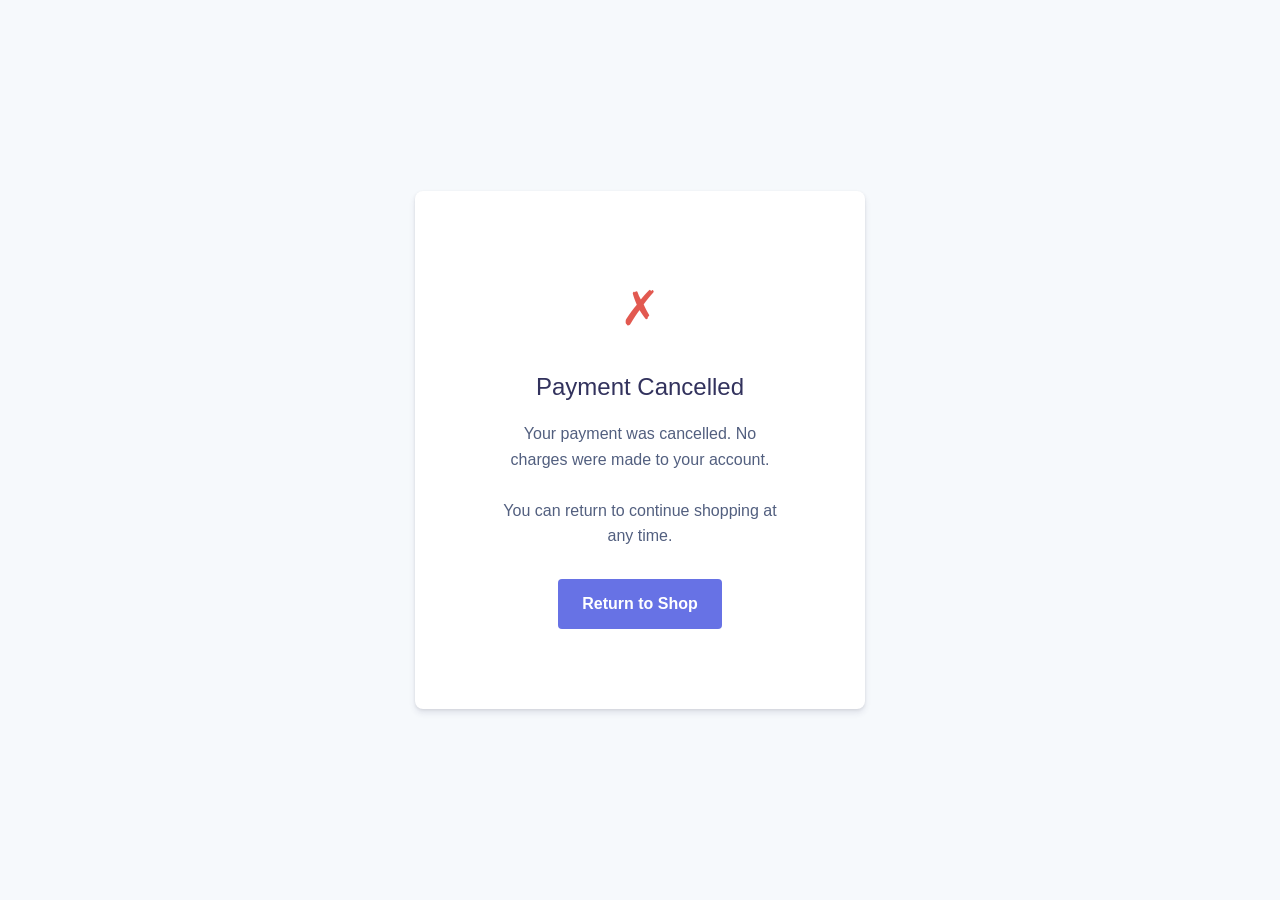
<file: cancel.html>
<!DOCTYPE html>
<html>
  <head>
    <meta charset="utf-8" />
    <meta name="viewport" content="width=device-width, initial-scale=1" />
    <title>Payment Cancelled - Apple TV Compatible</title>
    <link rel="icon" href="favicon.ico" type="image/x-icon" />
    <link rel="stylesheet" href="css/normalize.css" />
    <link rel="stylesheet" href="css/global.css" />
    <style>
      .cancel-container {
        text-align: center;
        padding: 40px;
      }
      
      .cancel-icon {
        font-size: 48px;
        color: #e25950;
        margin-bottom: 20px;
      }
      
      .cancel-message {
        color: #32325d;
        font-size: 24px;
        font-weight: 500;
        margin-bottom: 15px;
      }
      
      .cancel-details {
        color: #525f7f;
        font-size: 16px;
        margin-bottom: 30px;
      }
      
      .return-button {
        background: #6772e5;
        border: none;
        border-radius: 4px;
        color: white;
        cursor: pointer;
        font-size: 16px;
        font-weight: 600;
        height: 50px;
        padding: 0 24px;
        text-decoration: none;
        display: inline-block;
        line-height: 50px;
        transition: all 0.2s ease;
      }
      
      .return-button:hover {
        background: #5469d4;
        transform: translateY(-1px);
      }
      
      /* Apple TV optimizations */
      @media screen and (min-width: 1920px) and (min-height: 1080px) {
        .cancel-icon {
          font-size: 72px;
        }
        
        .cancel-message {
          font-size: 36px;
        }
        
        .cancel-details {
          font-size: 24px;
        }
        
        .return-button {
          font-size: 20px;
          height: 60px;
          line-height: 60px;
        }
      }
    </style>
  </head>
  <body>
    <div class="sr-root">
      <div class="sr-main">
        <div class="cancel-container">
          <div class="cancel-icon">✗</div>
          <div class="cancel-message">Payment Cancelled</div>
          <div class="cancel-details">
            Your payment was cancelled. No charges were made to your account.
            <br><br>
            You can return to continue shopping at any time.
          </div>
          <a href="/" class="return-button">Return to Shop</a>
        </div>
      </div>
    </div>
  </body>
</html>
</file>
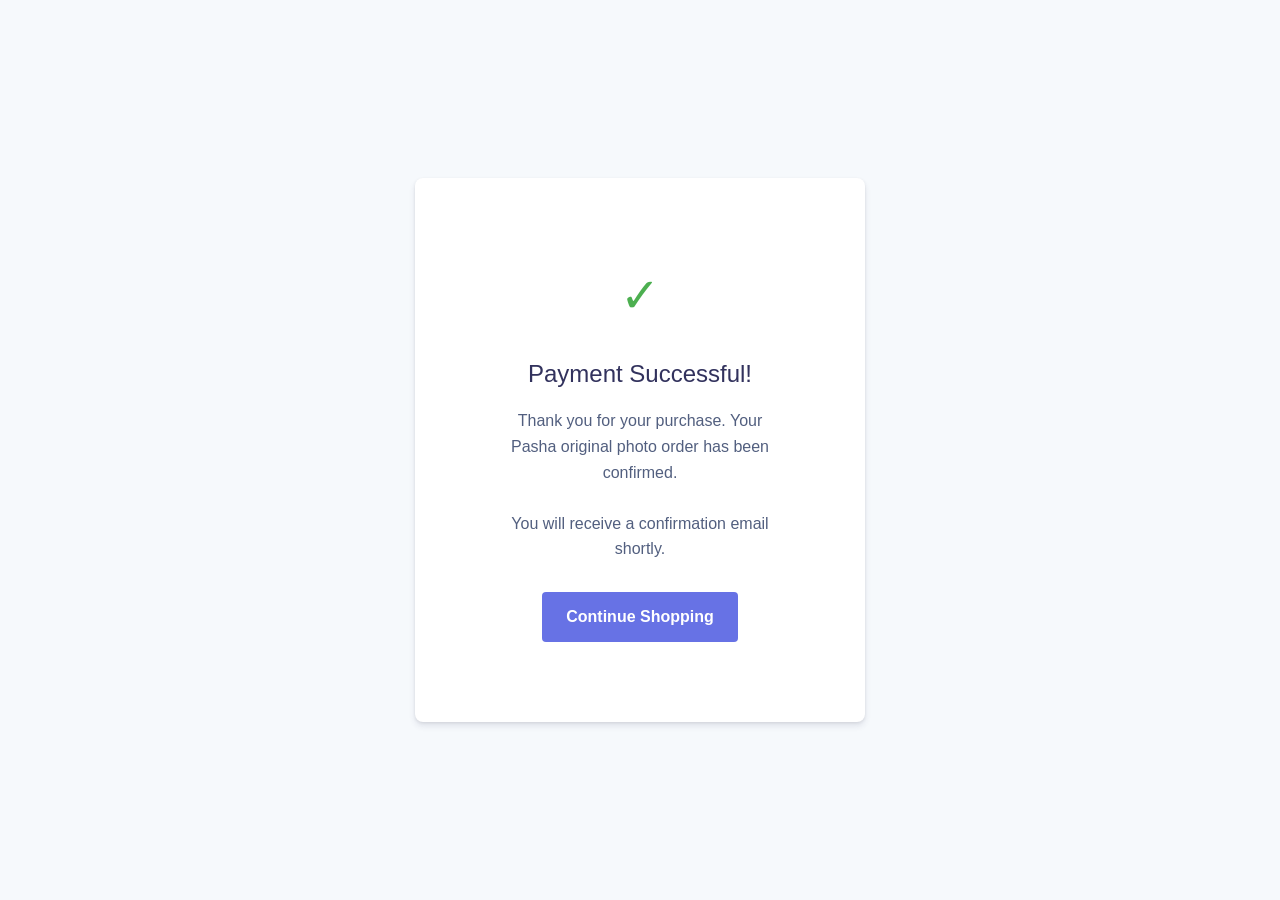
<file: success.html>
<!DOCTYPE html>
<html>
  <head>
    <meta charset="utf-8" />
    <meta name="viewport" content="width=device-width, initial-scale=1" />
    <title>Payment Successful - Apple TV Compatible</title>
    <link rel="icon" href="favicon.ico" type="image/x-icon" />
    <link rel="stylesheet" href="css/normalize.css" />
    <link rel="stylesheet" href="css/global.css" />
    <style>
      .success-container {
        text-align: center;
        padding: 40px;
      }
      
      .success-icon {
        font-size: 48px;
        color: #4CAF50;
        margin-bottom: 20px;
      }
      
      .success-message {
        color: #32325d;
        font-size: 24px;
        font-weight: 500;
        margin-bottom: 15px;
      }
      
      .success-details {
        color: #525f7f;
        font-size: 16px;
        margin-bottom: 30px;
      }
      
      .return-button {
        background: #6772e5;
        border: none;
        border-radius: 4px;
        color: white;
        cursor: pointer;
        font-size: 16px;
        font-weight: 600;
        height: 50px;
        padding: 0 24px;
        text-decoration: none;
        display: inline-block;
        line-height: 50px;
        transition: all 0.2s ease;
      }
      
      .return-button:hover {
        background: #5469d4;
        transform: translateY(-1px);
      }
      
      /* Apple TV optimizations */
      @media screen and (min-width: 1920px) and (min-height: 1080px) {
        .success-icon {
          font-size: 72px;
        }
        
        .success-message {
          font-size: 36px;
        }
        
        .success-details {
          font-size: 24px;
        }
        
        .return-button {
          font-size: 20px;
          height: 60px;
          line-height: 60px;
        }
      }
    </style>
  </head>
  <body>
    <div class="sr-root">
      <div class="sr-main">
        <div class="success-container">
          <div class="success-icon">✓</div>
          <div class="success-message">Payment Successful!</div>
          <div class="success-details">
            Thank you for your purchase. Your Pasha original photo order has been confirmed.
            <br><br>
            You will receive a confirmation email shortly.
          </div>
          <a href="/" class="return-button">Continue Shopping</a>
        </div>
      </div>
    </div>
  </body>
</html>
</file>
<file: css/global.css>
/* Global styles for Stripe Checkout with Apple TV optimization */

* {
  box-sizing: border-box;
}

body {
  font-family: -apple-system, BlinkMacSystemFont, "Segoe UI", Roboto, Helvetica, Arial, sans-serif;
  font-size: 16px;
  line-height: 1.6;
  color: #32325d;
  background-color: #f6f9fc;
  margin: 0;
  padding: 0;
  /* Apple TV optimizations */
  -webkit-font-smoothing: antialiased;
  -moz-osx-font-smoothing: grayscale;
}

/* Apple TV specific optimizations */
@media screen and (max-width: 1920px) and (max-height: 1080px) {
  body {
    font-size: 18px;
  }
}

.sr-root {
  display: flex;
  align-items: center;
  justify-content: center;
  min-height: 100vh;
  padding: 20px;
}

.sr-main {
  background: white;
  border-radius: 8px;
  box-shadow: 0 4px 6px rgba(50, 50, 93, 0.11), 0 1px 3px rgba(0, 0, 0, 0.08);
  padding: 40px;
  max-width: 450px;
  width: 100%;
  /* Apple TV focus optimizations */
  position: relative;
}

.container {
  text-align: center;
}

h1 {
  color: #32325d;
  font-weight: 500;
  margin: 0 0 20px;
  font-size: 24px;
}

h4 {
  color: #525f7f;
  font-weight: 400;
  margin: 0 0 30px;
  font-size: 16px;
}

.pasha-image {
  margin: 0 0 30px;
}

.pasha-image img {
  border-radius: 8px;
  max-width: 100%;
  height: auto;
}

/* Form styling with Apple TV focus support */
form {
  width: 100%;
}

.quantity-setter {
  display: flex;
  align-items: center;
  justify-content: center;
  margin: 20px 0;
  gap: 10px;
}

.increment-btn {
  background: #6772e5;
  border: none;
  border-radius: 4px;
  color: white;
  cursor: pointer;
  font-size: 18px;
  font-weight: 600;
  height: 40px;
  width: 40px;
  transition: all 0.2s ease;
  /* Apple TV focus styles */
  outline: none;
}

.increment-btn:hover:not(:disabled) {
  background: #5469d4;
  transform: translateY(-1px);
}

.increment-btn:active:not(:disabled) {
  background: #43458b;
  transform: translateY(0);
}

.increment-btn:disabled {
  background: #ccc;
  cursor: not-allowed;
}

/* Apple TV focus indicators */
.increment-btn:focus,
button:focus,
input:focus {
  outline: 3px solid #6772e5;
  outline-offset: 2px;
}

#quantity-input {
  border: 1px solid #e6ebf1;
  border-radius: 4px;
  font-size: 16px;
  height: 40px;
  padding: 0 12px;
  text-align: center;
  width: 80px;
  background: white;
  transition: border-color 0.2s ease;
}

#quantity-input:focus {
  border-color: #6772e5;
  outline: none;
  box-shadow: 0 0 0 2px rgba(103, 114, 229, 0.2);
}

.sr-legal-text {
  color: #8a8a8a;
  font-size: 14px;
  margin: 15px 0;
}

#submit {
  background: #6772e5;
  border: none;
  border-radius: 4px;
  color: white;
  cursor: pointer;
  font-size: 16px;
  font-weight: 600;
  height: 50px;
  margin: 20px 0 0;
  width: 100%;
  transition: all 0.2s ease;
  position: relative;
}

#submit:hover {
  background: #5469d4;
  transform: translateY(-1px);
}

#submit:active {
  background: #43458b;
  transform: translateY(0);
}

#submit:disabled {
  background: #ccc;
  cursor: not-allowed;
  transform: none;
}

/* Apple Pay button styling */
.apple-pay-button {
  display: inline-block;
  -webkit-appearance: -apple-pay-button;
  -apple-pay-button-type: buy;
  -apple-pay-button-style: black;
  width: 100%;
  height: 50px;
  margin: 10px 0;
  border-radius: 4px;
  cursor: pointer;
}

.apple-pay-button:hover {
  opacity: 0.8;
}

.payment-methods {
  margin: 20px 0;
}

.payment-divider {
  display: flex;
  align-items: center;
  margin: 20px 0;
  color: #8a8a8a;
  font-size: 14px;
}

.payment-divider::before,
.payment-divider::after {
  content: '';
  flex: 1;
  height: 1px;
  background: #e6ebf1;
}

.payment-divider span {
  padding: 0 15px;
}

#error-message {
  color: #fa755a;
  font-size: 14px;
  margin-top: 10px;
  text-align: center;
}

/* Loading state */
.loading #submit {
  background: #ccc;
  cursor: not-allowed;
}

.loading #submit::after {
  content: '';
  display: inline-block;
  width: 16px;
  height: 16px;
  border: 2px solid #fff;
  border-radius: 50%;
  border-top-color: transparent;
  animation: spin 1s linear infinite;
  margin-left: 10px;
}

@keyframes spin {
  to {
    transform: rotate(360deg);
  }
}

/* Responsive design for Apple TV and other devices */
@media (max-width: 600px) {
  .sr-main {
    padding: 20px;
    margin: 0 10px;
  }
  
  h1 {
    font-size: 20px;
  }
}

/* Apple TV specific media query */
@media screen and (min-width: 1920px) and (min-height: 1080px) {
  body {
    font-size: 20px;
  }
  
  .sr-main {
    max-width: 600px;
    padding: 60px;
  }
  
  h1 {
    font-size: 32px;
  }
  
  h4 {
    font-size: 20px;
  }
  
  .increment-btn,
  #quantity-input {
    height: 50px;
    font-size: 20px;
  }
  
  #submit {
    height: 60px;
    font-size: 20px;
  }
  
  .apple-pay-button {
    height: 60px;
  }
}
</file>
